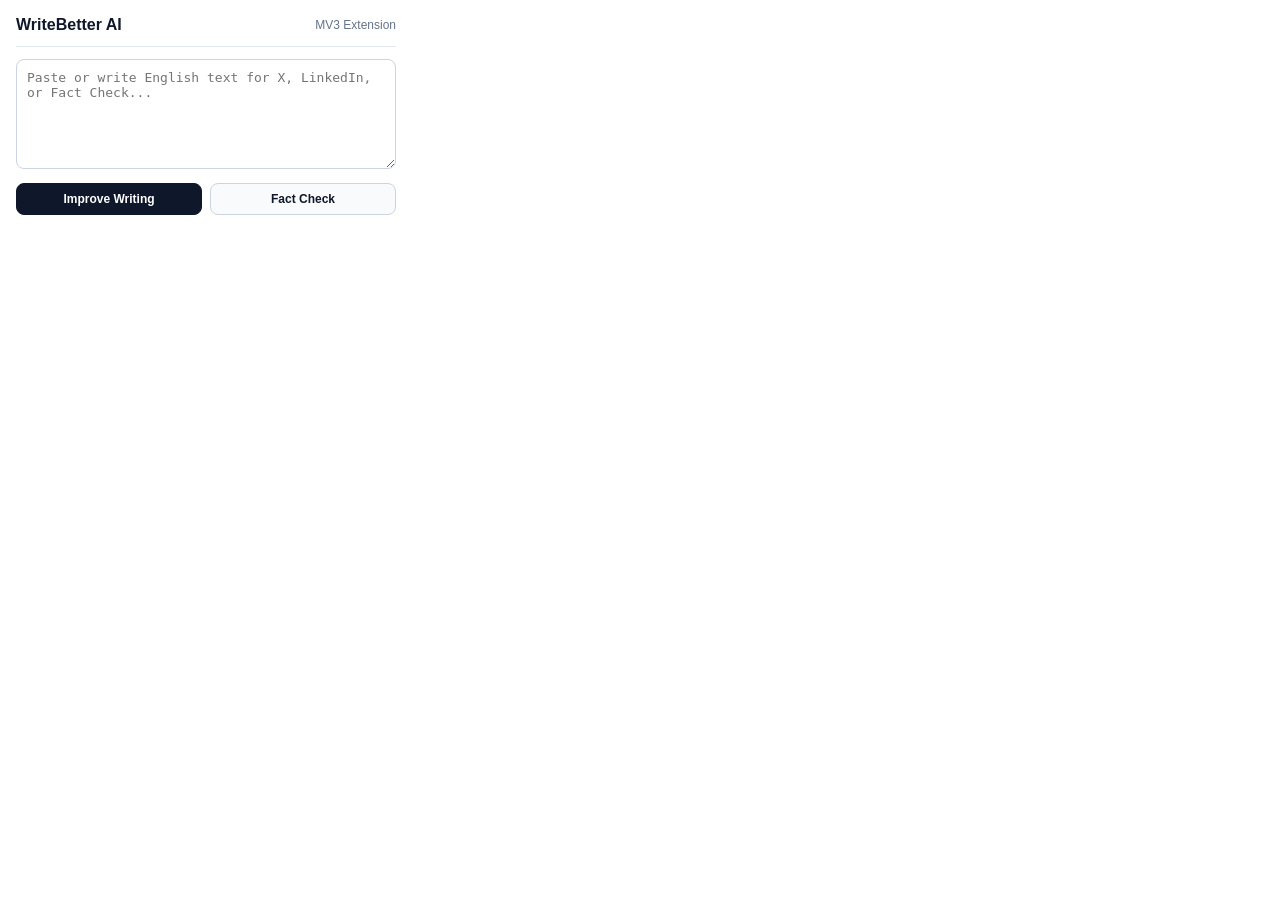
<file: public/chrome-extension/popup.html>
<!doctype html>
<html lang="en">
  <head>
    <meta charset="UTF-8" />
    <meta name="viewport" content="width=device-width, initial-scale=1.0" />
    <title>WriteBetter AI Popup</title>
    <style>
      body {
        width: 380px;
        min-height: 480px;
        margin: 0;
        padding: 16px;
        font-family: -apple-system, BlinkMacSystemFont, 'Plus Jakarta Sans', sans-serif;
        background: #ffffff;
        color: #0f172a;
      }
      .header {
        display: flex;
        align-items: center;
        justify-content: space-between;
        border-bottom: 1px solid #e2e8f0;
        padding-bottom: 12px;
        margin-bottom: 12px;
      }
      textarea {
        width: 100%;
        box-sizing: border-box;
        height: 110px;
        padding: 10px;
        border: 1px solid #cbd5e1;
        border-radius: 8px;
        font-size: 13px;
        resize: vertical;
      }
      .btn-row {
        display: flex;
        gap: 8px;
        margin-top: 10px;
      }
      button {
        flex: 1;
        padding: 8px 12px;
        border-radius: 8px;
        border: 1px solid #0f172a;
        background: #0f172a;
        color: #ffffff;
        font-weight: 600;
        font-size: 12px;
        cursor: pointer;
      }
      button.secondary {
        background: #f8fafc;
        color: #0f172a;
        border-color: #cbd5e1;
      }
      #output {
        margin-top: 14px;
        font-size: 13px;
        line-height: 1.5;
      }
    </style>
  </head>
  <body>
    <div class="header">
      <strong>WriteBetter AI</strong>
      <span style="font-size: 12px; color: #64748b">MV3 Extension</span>
    </div>
    <textarea id="draft" placeholder="Paste or write English text for X, LinkedIn, or Fact Check..."></textarea>
    <div class="btn-row">
      <button id="enhance-btn">Improve Writing</button>
      <button id="factcheck-btn" class="secondary">Fact Check</button>
    </div>
    <div id="output"></div>
    <script src="popup.js"></script>
  </body>
</html>
</file>
